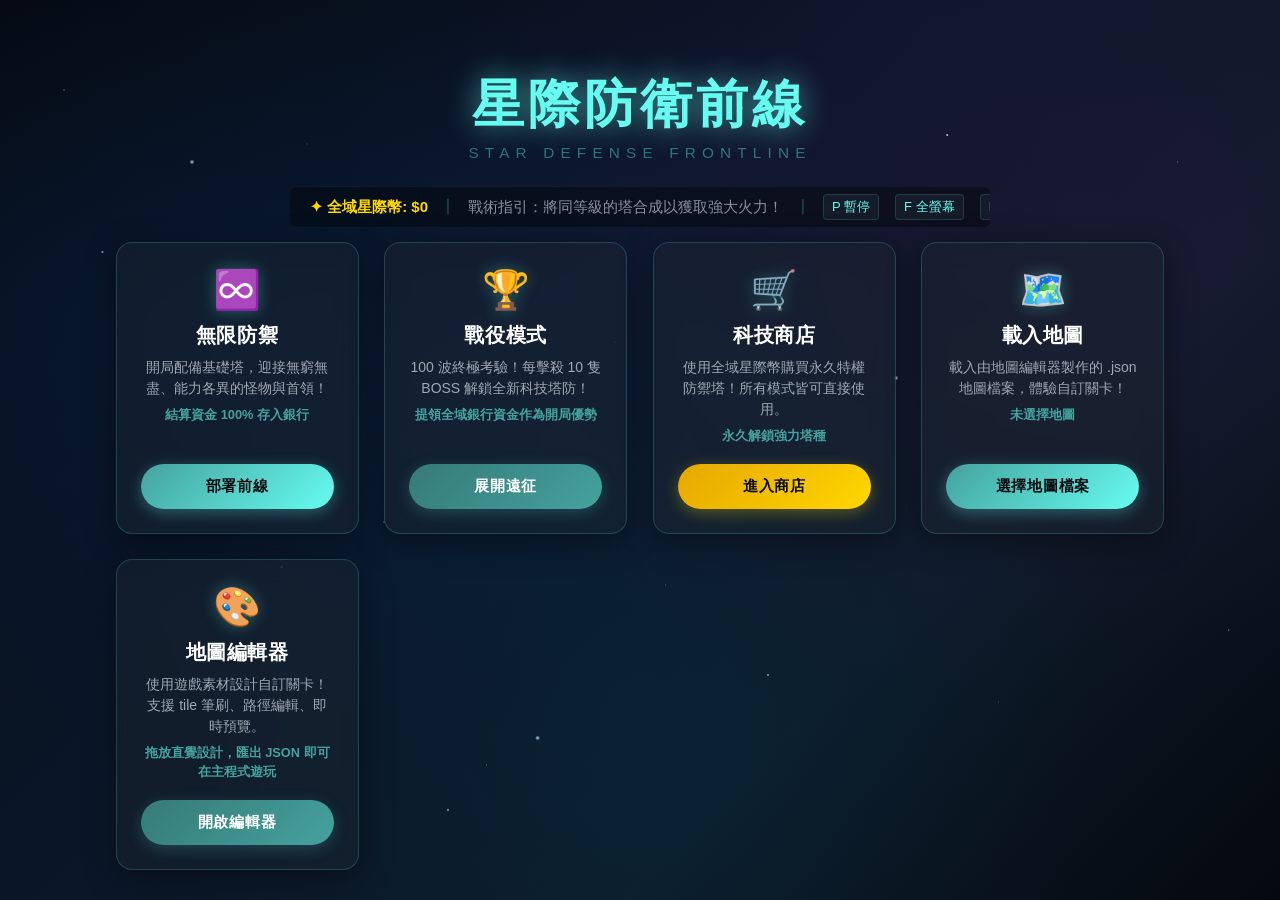
<file: index.html>
<!DOCTYPE html>
<html lang="zh-Hant">
<head>
    <meta charset="UTF-8">
    <meta name="viewport" content="width=device-width, initial-scale=1.0">
    <title>星際合成塔防 EX 終極版</title>
    <link rel="stylesheet" href="css/styles.css">
</head>
<body>

    <div id="app-wrapper">
        <!-- 全螢幕覆蓋層（獨立於 canvas，跟隨視窗縮放） -->
        <div id="home-screen">
            <div class="stars-bg"></div>
            <div class="home-content">
                <h1 class="game-title">星際防衛前線</h1>
                <div class="subtitle">STAR DEFENSE FRONTLINE</div>

                <!-- 跑馬燈訊息欄（全域金幣 + 戰術指引，水平輪播） -->
                <div class="marquee-bar">
                    <div class="marquee-track">
                        <div class="marquee-content">
                            <span class="mrq-bank">✦ 全域星際幣: $<span class="bank-value">0</span></span>
                            <span class="mrq-sep">┃</span>
                            <span>戰術指引：將同等級的塔合成以獲取強大火力！</span>
                            <span class="mrq-sep">┃</span>
                            <span class="mrq-key">P 暫停</span>
                            <span class="mrq-key">F 全螢幕</span>
                            <span class="mrq-key">M 合成</span>
                            <span class="mrq-key">Del 拆除</span>
                            <span class="mrq-sep">┃</span>
                            <span>擊殺 BOSS 可解鎖更高階合成等級</span>
                        </div>
                        <div class="marquee-content">
                            <span class="mrq-bank">✦ 全域星際幣: $<span class="bank-value">0</span></span>
                            <span class="mrq-sep">┃</span>
                            <span>戰術指引：將同等級的塔合成以獲取強大火力！</span>
                            <span class="mrq-sep">┃</span>
                            <span class="mrq-key">P 暫停</span>
                            <span class="mrq-key">F 全螢幕</span>
                            <span class="mrq-key">M 合成</span>
                            <span class="mrq-key">Del 拆除</span>
                            <span class="mrq-sep">┃</span>
                            <span>擊殺 BOSS 可解鎖更高階合成等級</span>
                        </div>
                    </div>
                </div>

                <div class="mode-container">
                    <div class="mode-card" onclick="startGame('infinite')">
                        <div class="card-glow"></div>
                        <div class="card-icon">♾️</div>
                        <h2>無限防禦</h2>
                        <p>開局配備基礎塔，迎接無窮無盡、能力各異的怪物與首領！</p>
                        <p class="card-bonus">結算資金 100% 存入銀行</p>
                        <button class="start-btn cyan">部署前線</button>
                    </div>
                    <div class="mode-card" onclick="startGame('campaign')">
                        <div class="card-glow"></div>
                        <div class="card-icon">🏆</div>
                        <h2>戰役模式</h2>
                        <p>100 波終極考驗！每擊殺 10 隻 BOSS 解鎖全新科技塔防！</p>
                        <p class="card-bonus">提領全域銀行資金作為開局優勢</p>
                        <button class="start-btn teal">展開遠征</button>
                    </div>
                    <div class="mode-card" onclick="openShop()">
                        <div class="card-glow"></div>
                        <div class="card-icon">🛒</div>
                        <h2>科技商店</h2>
                        <p>使用全域星際幣購買永久特權防禦塔！所有模式皆可直接使用。</p>
                        <p class="card-bonus">永久解鎖強力塔種</p>
                        <button class="start-btn gold">進入商店</button>
                    </div>
                    <div class="mode-card" onclick="document.getElementById('map-file-input').click()">
                        <div class="card-glow"></div>
                        <div class="card-icon">🗺️</div>
                        <h2>載入地圖</h2>
                        <p>載入由地圖編輯器製作的 .json 地圖檔案，體驗自訂關卡！</p>
                        <p class="card-bonus" id="loaded-map-name">未選擇地圖</p>
                        <button class="start-btn cyan">選擇地圖檔案</button>
                        <input type="file" id="map-file-input" accept=".json" style="display:none">
                    </div>
                    <div class="mode-card" onclick="window.open('map-editor.html', '_blank')">
                        <div class="card-glow"></div>
                        <div class="card-icon">🎨</div>
                        <h2>地圖編輯器</h2>
                        <p>使用遊戲素材設計自訂關卡！支援 tile 筆刷、路徑編輯、即時預覽。</p>
                        <p class="card-bonus">拖放直覺設計，匯出 JSON 即可在主程式遊玩</p>
                        <button class="start-btn teal">開啟編輯器</button>
                    </div>
                </div>
            </div>
        </div>

        <!-- 商店畫面 -->
        <div id="shop-screen">
            <div class="stars-bg"></div>
            <button class="close-shop-btn" onclick="closeShop()">✕ 返回</button>
            <h1 class="shop-title">星際黑市科技</h1>
            <div class="global-bank">持有星際幣: $<span id="shop-bank-display">0</span></div>
            <div class="shop-grid" id="shop-grid"></div>
            <div id="shop-error"></div>
        </div>

        <!-- 遊戲結束畫面 -->
        <div id="overlay-screen" style="display: none;">
            <div class="stars-bg"></div>
            <h1 id="overlay-title">任務結束</h1>
            <div id="overlay-desc" class="tutorial-text"></div>
            <button class="start-btn cyan" onclick="returnToHome()" style="width: auto; padding: 12px 40px;">返回母艦</button>
        </div>

        <div id="game-container">
            <div id="canvas-area">
                <canvas id="gameCanvas" width="1024" height="576"></canvas>
                <div id="toast" class="toast">訊息</div>

                <div id="ui-layer">
                    <!-- 遊戲內 UI（在 canvas 內的疊層） -->
                    <div id="game-ui" style="display: none;">
                        <button id="next-wave-btn" class="btn-style" onclick="startNextWave()">下一波 (SPACE)</button>
                        <div id="merge-hint">✨ 已選取：點擊另一個同等級塔進行合成 ✨</div>
                        <div id="warp-overlay"></div>
                        <div id="scaling-info">敵軍強度: x1.0 | 等級上限: Lv.5</div>
                    </div>
                </div>
            </div>

            <!-- 快速列 -->
            <div id="quick-bar" style="display: none;">
                <div id="quick-towers"></div>
                <button class="quick-btn speed-btn" id="speed-up-btn" onclick="speedUp()">⏩ x2</button>
                <button class="quick-btn speed-btn active" id="speed-normal-btn" onclick="setSpeedNormal()">1x</button>
                <button class="quick-btn speed-btn" id="speed-pause-btn" onclick="togglePause()">⏸️ 暫停</button>
                <button class="quick-btn" id="quick-automerge" onclick="autoMerge()">🔄 合成</button>
                <button class="quick-btn" id="quick-shop" onclick="toggleShop()">🛒 商店</button>
            </div>
        </div>

        <!-- 右側 UI 面板 -->
        <div id="ui-panel" style="display: none;">
            <div class="panel-info">
                <div class="stat-item">💰 資金: <span id="money-display">0</span></div>
                <div class="stat-item">🏰 基地: <span id="lives-display" style="color:#66fcf1">10000</span> HP</div>
                <div class="stat-item">🌊 波數: <span id="wave-display">0</span> <span id="mode-display-text" style="color:#fff; font-size:0.8em;"></span></div>
                <div class="stat-item">👹 Boss擊殺: <span id="boss-kill-display">0</span></div>
                <div class="stat-item">🏠 塔數: <span id="tower-count-display">0</span>/<span id="tower-max-display">10</span></div>
            </div>

            <div class="panel-controls">
                <button class="panel-btn" id="pause-btn" onclick="togglePause()">⏸️ 暫停</button>
                <button class="panel-btn" id="automerge-btn" onclick="autoMerge()">🔄 一鍵合成</button>
                <button class="panel-btn" id="ingame-shop-btn" onclick="toggleShop()">🛒 商店</button>
                <button class="panel-btn" id="mute-btn" onclick="soundManager.toggleMute()">🔊</button>
                <button class="panel-btn" id="fullscreen-btn" onclick="toggleFullScreen()">⛶ 全螢幕</button>
                <button class="panel-btn" onclick="document.getElementById('ingame-map-input').click()">🗺️ 換地圖</button>
                <input type="file" id="ingame-map-input" accept=".json" style="display:none">
                <button id="sell-btn" class="panel-btn sell-btn" onclick="sellSelectedTower()">🗑️ 販賣 ($0)</button>
            </div>

            <div class="panel-towers">
                <div class="control-bar" id="tower-controls"></div>
            </div>
        </div>
    </div>

    <!-- 模組化腳本載入（順序重要） -->
    <script src="js/constants.js"></script>
    <script src="js/sound.js"></script>
    <script src="js/graphics.js"></script>
    <script src="js/effects.js"></script>
    <script src="js/entities.js"></script>
    <script src="js/ui.js"></script>
    <script src="js/game.js"></script>
    <script src="js/main.js"></script>
</body>
</html>
</file>
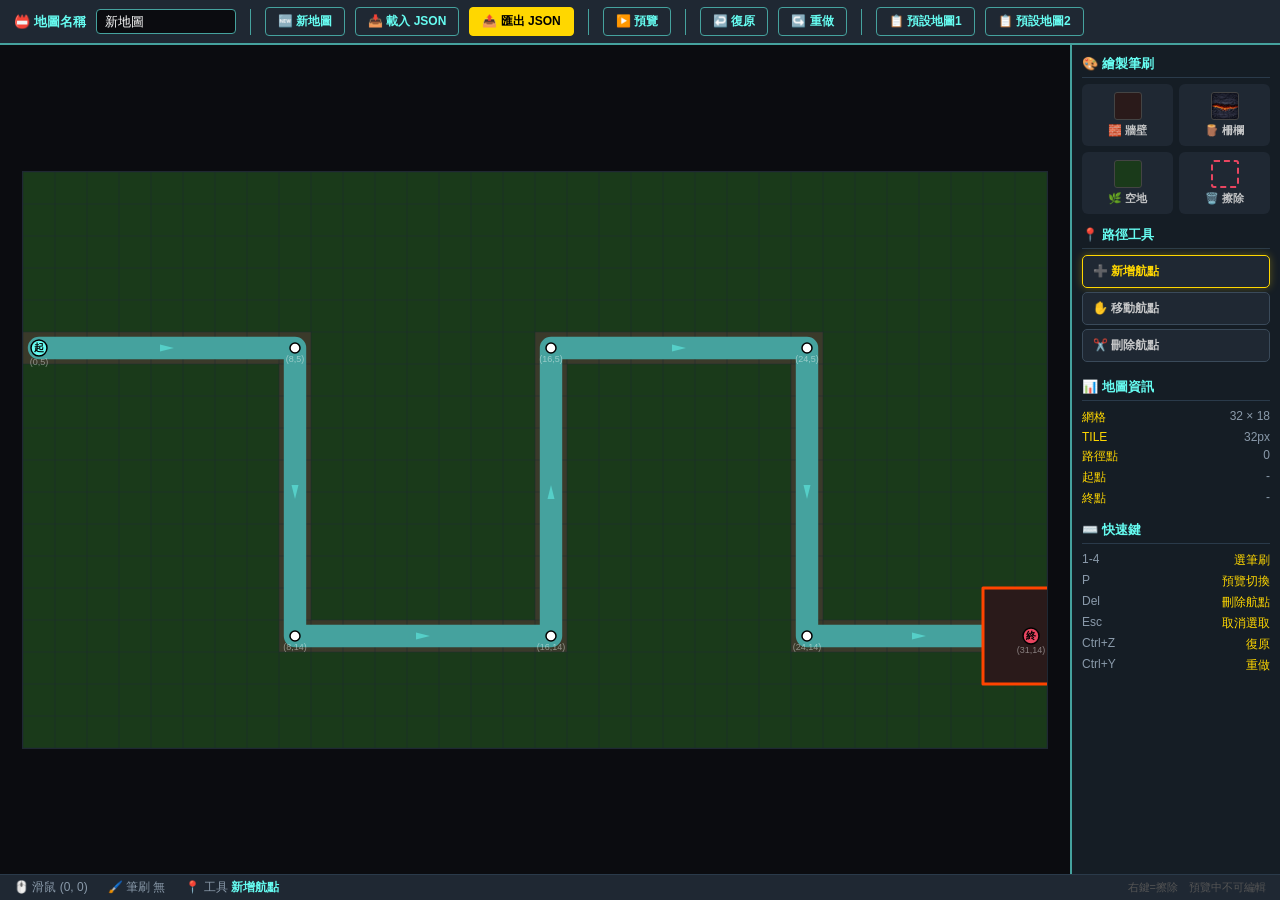
<file: map-editor.html>
<!DOCTYPE html>
<html lang="zh-Hant">
<head>
    <meta charset="UTF-8">
    <meta name="viewport" content="width=device-width, initial-scale=1.0">
    <title>地圖編輯器 - 星際合成塔防</title>
    <style>
        * { margin: 0; padding: 0; box-sizing: border-box; }
        body {
            background: #0b0c10; color: #c5c6c7;
            font-family: 'Segoe UI', Arial, sans-serif;
            display: flex; flex-direction: column; align-items: center;
            height: 100vh; overflow: hidden; user-select: none;
        }
        #toolbar {
            width: 100%; background: #1f2833; border-bottom: 2px solid #45a29e;
            display: flex; align-items: center; gap: 10px; padding: 7px 14px;
            flex-shrink: 0; flex-wrap: wrap; z-index: 10;
        }
        #toolbar label { color: #66fcf1; font-weight: bold; font-size: 13px; white-space: nowrap; }
        #toolbar input[type="text"] {
            background: #0b0c10; border: 1px solid #45a29e; color: #fff;
            padding: 4px 8px; border-radius: 4px; width: 140px; font-size: 13px;
        }
        #toolbar button {
            background: #1f2833; color: #66fcf1; border: 1px solid #45a29e;
            padding: 5px 12px; border-radius: 4px; cursor: pointer;
            font-weight: bold; font-size: 12px; transition: all 0.2s; white-space: nowrap;
        }
        #toolbar button:hover { background: rgba(69,162,158,0.4); }
        #toolbar button.primary { background: #45a29e; color: #fff; border-color: #66fcf1; }
        #toolbar button.primary:hover { background: #66fcf1; color: #0b0c10; }
        #toolbar button.export-btn { background: #ffd700; color: #000; border-color: #ffd700; }
        #toolbar button.export-btn:hover { background: #ffe44d; }
        #toolbar .sep { width: 1px; height: 26px; background: #45a29e; margin: 0 4px; }
        #main-area {
            flex: 1; display: flex; width: 100%; align-items: stretch;
            overflow: hidden; min-height: 0;
        }
        #canvas-wrap {
            flex: 1; display: flex; align-items: center; justify-content: center;
            padding: 8px; min-width: 0;
        }
        canvas {
            border: 1px solid #1f2833; cursor: crosshair;
            background: #111e25; max-width: 100%; max-height: 100%;
        }
        #side-panel {
            width: 210px; background: #151d25; border-left: 2px solid #45a29e;
            display: flex; flex-direction: column; padding: 10px; gap: 12px;
            overflow-y: auto; flex-shrink: 0;
        }
        .panel-section { }
        .panel-section h3 {
            color: #66fcf1; font-size: 13px; margin-bottom: 6px;
            border-bottom: 1px solid #2a3a4a; padding-bottom: 4px;
        }
        .palette-grid {
            display: grid; grid-template-columns: 1fr 1fr; gap: 6px;
        }
        .brush-btn {
            display: flex; flex-direction: column; align-items: center;
            background: #1f2833; border: 2px solid transparent; color: #c5c6c7;
            border-radius: 6px; padding: 6px 4px; cursor: pointer;
            transition: all 0.15s; font-size: 11px; font-weight: bold;
        }
        .brush-btn:hover { background: #2b3a4a; }
        .brush-btn.active { border-color: #66fcf1; box-shadow: 0 0 12px rgba(102,252,241,0.4); }
        .brush-btn .brush-preview {
            width: 28px; height: 28px; border-radius: 3px; margin-bottom: 3px;
            border: 1px solid #444;
        }
        .brush-btn .brush-label { white-space: nowrap; }
        .path-tool-btn {
            display: block; width: 100%; background: #1f2833; border: 1px solid #3a4a5a;
            color: #c5c6c7; padding: 7px 10px; border-radius: 5px; cursor: pointer;
            font-size: 12px; font-weight: bold; text-align: left; transition: all 0.15s;
            margin-bottom: 4px;
        }
        .path-tool-btn:hover { background: #2b3a4a; }
        .path-tool-btn.active { border-color: #ffd700; color: #ffd700; box-shadow: 0 0 8px rgba(255,215,0,0.3); }
        .info-row {
            display: flex; justify-content: space-between; font-size: 12px;
            padding: 2px 0; color: #8a9aaa;
        }
        .info-row span { color: #ffd700; }
        #status-bar {
            width: 100%; background: #1f2833; border-top: 1px solid #2a3a4a;
            display: flex; align-items: center; gap: 20px; padding: 4px 14px;
            font-size: 12px; color: #8a9aaa; flex-shrink: 0;
        }
        #status-bar span.active { color: #66fcf1; font-weight: bold; }
        .key-hint { color: #555; margin-left: 6px; font-size: 11px; }
        #toast {
            position: fixed; top: 60px; left: 50%; transform: translateX(-50%);
            background: rgba(69,162,158,0.95); color: #fff; padding: 10px 24px;
            border-radius: 6px; font-weight: bold; font-size: 14px; z-index: 999;
            pointer-events: none; opacity: 0; transition: opacity 0.3s;
        }
        #toast.show { opacity: 1; }
    </style>
</head>
<body>

<div id="toolbar">
    <label>📛 地圖名稱</label>
    <input type="text" id="mapName" value="新地圖" placeholder="輸入地圖名稱">
    <div class="sep"></div>
    <button onclick="newMap()" title="清空重來">🆕 新地圖</button>
    <button onclick="document.getElementById('importFile').click()">📥 載入 JSON</button>
    <button class="export-btn" onclick="exportMap()">📤 匯出 JSON</button>
    <div class="sep"></div>
    <button id="btn-preview" onclick="togglePreview()">▶️ 預覽</button>
    <div class="sep"></div>
    <button onclick="undo()" title="Ctrl+Z">↩️ 復原</button>
    <button onclick="redo()" title="Ctrl+Y">↪️ 重做</button>
    <div class="sep"></div>
    <button onclick="loadDefaultMap1()">📋 預設地圖1</button>
    <button onclick="loadDefaultMap2()">📋 預設地圖2</button>
    <input type="file" id="importFile" accept=".json" style="display:none" onchange="importMap(event)">
</div>

<div id="main-area">
    <div id="canvas-wrap">
        <canvas id="editorCanvas"></canvas>
    </div>
    <div id="side-panel">
        <div class="panel-section">
            <h3>🎨 繪製筆刷</h3>
            <div class="palette-grid" id="brush-palette">
                <button class="brush-btn" data-brush="wall" onclick="selectBrush('wall')">
                    <div class="brush-preview" style="background:#2a1a1a;"></div>
                    <span class="brush-label">🧱 牆壁</span>
                </button>
                <button class="brush-btn" data-brush="fence" onclick="selectBrush('fence')">
                    <div class="brush-preview" id="prev-fence"></div>
                    <span class="brush-label">🪵 柵欄</span>
                </button>
                <button class="brush-btn" data-brush="plain" onclick="selectBrush('plain')">
                    <div class="brush-preview" style="background:#1a3a1a;"></div>
                    <span class="brush-label">🌿 空地</span>
                </button>
                <button class="brush-btn" data-brush="erase" onclick="selectBrush('erase')">
                    <div class="brush-preview" style="background:transparent; border:2px dashed #e94560;"></div>
                    <span class="brush-label">🗑️ 擦除</span>
                </button>
            </div>
        </div>
        <div class="panel-section">
            <h3>📍 路徑工具</h3>
            <button class="path-tool-btn active" data-path-tool="add" onclick="selectPathTool('add')">➕ 新增航點</button>
            <button class="path-tool-btn" data-path-tool="move" onclick="selectPathTool('move')">✋ 移動航點</button>
            <button class="path-tool-btn" data-path-tool="del" onclick="selectPathTool('del')">✂️ 刪除航點</button>
        </div>
        <div class="panel-section">
            <h3>📊 地圖資訊</h3>
            <div class="info-row"><span>網格</span>32 × 18</div>
            <div class="info-row"><span>TILE</span>32px</div>
            <div class="info-row"><span>路徑點</span id="pointCount">0</div>
            <div class="info-row"><span>起點</span id="startPos">-</div>
            <div class="info-row"><span>終點</span id="endPos">-</div>
        </div>
        <div class="panel-section">
            <h3>⌨️ 快速鍵</h3>
            <div class="info-row">1-4<span>選筆刷</span></div>
            <div class="info-row">P<span>預覽切換</span></div>
            <div class="info-row">Del<span>刪除航點</span></div>
            <div class="info-row">Esc<span>取消選取</span></div>
            <div class="info-row">Ctrl+Z<span>復原</span></div>
            <div class="info-row">Ctrl+Y<span>重做</span></div>
        </div>
    </div>
</div>

<div id="status-bar">
    <span>🖱️ 滑鼠 <span id="mousePos">(0, 0)</span></span>
    <span>🖌️ 筆刷 <span id="brushLabel">無</span></span>
    <span>📍 工具 <span class="active" id="toolLabel">新增航點</span></span>
    <span style="margin-left:auto;" class="key-hint">右鍵=擦除　預覽中不可編輯</span>
</div>

<div id="toast"></div>

<script>
// ============================
// 常數與狀態
// ============================
const COLS = 32, ROWS = 18, TILE = 32;
const CANVAS_W = COLS * TILE, CANVAS_H = ROWS * TILE;

const TILE_TYPES = { PLAIN: 0, ROAD: 1, WALL: 2, BASE_ZONE: 3, FENCE_BUFFER: 4 };
const TILE_COLORS = { 0: '#1a3a1a', 1: '#3a3a2a', 2: '#2a1a1a', 3: '#1a1a2a', 4: '#1a3a1a' };

const canvas = document.getElementById('editorCanvas');
const ctx = canvas.getContext('2d');
canvas.width = CANVAS_W;
canvas.height = CANVAS_H;

let path = [];
let tileData = [];
let selectedBrush = null;
let currentPathTool = 'add';
let isPreviewing = false;
let previewProgress = 0;
let dragIndex = -1;
let selectedIndex = -1;
let isPainting = false;
let animFrame = null;
let undoStack = [];
let redoStack = [];
const MAX_UNDO = 30;

// 圖片快取
const Images = {
    ground: null, road: null, fence: null, base: null
};

(function initImages() {
    const g = new Image();
    g.onerror = () => {};
    g.src = 'PIC/MOONGRN.jpg';
    Images.ground = g;

    const r = new Image();
    r.onerror = () => {};
    r.src = 'PIC/Roads.jpg';
    Images.road = r;

    const f = new Image();
    f.onerror = () => {};
    f.src = 'PIC/GAPs.png';
    f.onload = () => {
        const c = document.getElementById('prev-fence');
        if (c) { c.style.background = 'url(PIC/GAPs.png) center/cover'; }
    };
    Images.fence = f;

    const b = new Image();
    b.onerror = () => {};
    b.src = 'PIC/bases.png';
    Images.base = b;
})();

// ============================
// 格線輔助函數
// ============================
function getGridPos(e) {
    const rect = canvas.getBoundingClientRect();
    const sx = canvas.width / rect.width;
    const sy = canvas.height / rect.height;
    const px = (e.clientX - rect.left) * sx;
    const py = (e.clientY - rect.top) * sy;
    return {
        col: Math.max(0, Math.min(COLS - 1, Math.floor(px / TILE))),
        row: Math.max(0, Math.min(ROWS - 1, Math.floor(py / TILE)))
    };
}

function getPixel(col, row) {
    return { x: col * TILE + TILE / 2, y: row * TILE + TILE / 2 };
}

function isOnPath(col, row) {
    for (let i = 0; i < path.length - 1; i++) {
        const p1 = path[i], p2 = path[i + 1];
        if (p1.x === p2.x && col === p1.x && row >= Math.min(p1.y, p2.y) && row <= Math.max(p1.y, p2.y)) return true;
        if (p1.y === p2.y && row === p1.y && col >= Math.min(p1.x, p2.x) && col <= Math.max(p1.x, p2.x)) return true;
    }
    return false;
}

function findNearestPoint(col, row) {
    const th = TILE;
    for (let i = 0; i < path.length; i++) {
        const dx = Math.abs(path[i].x - col);
        const dy = Math.abs(path[i].y - row);
        if (dx <= 1 && dy <= 1 && (dx + dy) <= 1) return i;
    }
    return -1;
}

function findNearestSegment(col, row) {
    for (let i = 0; i < path.length - 1; i++) {
        const p1 = path[i], p2 = path[i + 1];
        if (p1.x === p2.x && col === p1.x) {
            if (row > Math.min(p1.y, p2.y) && row < Math.max(p1.y, p2.y)) return i;
        }
        if (p1.y === p2.y && row === p1.y) {
            if (col > Math.min(p1.x, p2.x) && col < Math.max(p1.x, p2.x)) return i;
        }
    }
    return -1;
}

// ============================
// Tile 生成
// ============================
function generateTileDataFromPath(p) {
    const grid = [];
    for (let r = 0; r < ROWS; r++) grid.push(new Array(COLS).fill(TILE_TYPES.PLAIN));
    if (!p || p.length < 2) return grid;

    // ROAD
    for (let i = 0; i < p.length - 1; i++) {
        const a = p[i], b = p[i + 1];
        if (a.x === b.x) {
            for (let y = Math.min(a.y, b.y); y <= Math.max(a.y, b.y); y++) grid[y][a.x] = TILE_TYPES.ROAD;
        } else {
            for (let x = Math.min(a.x, b.x); x <= Math.max(a.x, b.x); x++) grid[a.y][x] = TILE_TYPES.ROAD;
        }
    }
    // FENCE_BUFFER
    for (let r = 0; r < ROWS; r++) {
        for (let c = 0; c < COLS; c++) {
            if (grid[r][c] !== TILE_TYPES.ROAD) continue;
            for (let [dr, dc] of [[0,1],[0,-1],[1,0],[-1,0]]) {
                const nr = r + dr, nc = c + dc;
                if (nr >= 0 && nr < ROWS && nc >= 0 && nc < COLS && grid[nr][nc] === TILE_TYPES.PLAIN) {
                    grid[nr][nc] = TILE_TYPES.FENCE_BUFFER;
                }
            }
        }
    }
    // BASE_ZONE
    const end = p[p.length - 1];
    for (let dy = -1; dy <= 1; dy++) {
        for (let dx = -1; dx <= 1; dx++) {
            const nx = end.x + dx, ny = end.y + dy;
            if (nx >= 0 && nx < COLS && ny >= 0 && ny < ROWS) grid[ny][nx] = TILE_TYPES.BASE_ZONE;
        }
    }
    return grid;
}

function regenerateTileData() {
    const auto = generateTileDataFromPath(path);
    // 保留 WALL tile
    for (let r = 0; r < ROWS; r++) {
        for (let c = 0; c < COLS; c++) {
            if (tileData[r] && tileData[r][c] === TILE_TYPES.WALL && auto[r][c] !== TILE_TYPES.ROAD && auto[r][c] !== TILE_TYPES.BASE_ZONE) {
                auto[r][c] = TILE_TYPES.WALL;
            }
        }
    }
    tileData = auto;
}

// ============================
// 復原系統
// ============================
function pushUndo() {
    undoStack.push(JSON.parse(JSON.stringify({ path, tileData })));
    if (undoStack.length > MAX_UNDO) undoStack.shift();
    redoStack = [];
}

// ============================
// Tile 筆刷
// ============================
function selectBrush(brush) {
    selectedBrush = brush;
    document.querySelectorAll('.brush-btn').forEach(b => b.classList.remove('active'));
    const btn = document.querySelector(`[data-brush="${brush}"]`);
    if (btn) btn.classList.add('active');
    const label = document.getElementById('brushLabel');
    label.textContent = {
        wall: '🧱 牆壁', fence: '🪵 柵欄', plain: '🌿 空地', erase: '🗑️ 擦除'
    }[brush] || brush;
    label.classList.add('active');
    if (currentPathTool !== 'brush') selectPathTool('brush');
    if (isPreviewing) togglePreview();
}

function selectPathTool(tool) {
    currentPathTool = tool;
    document.querySelectorAll('.path-tool-btn').forEach(b => b.classList.remove('active'));
    if (tool !== 'brush') {
        document.querySelectorAll('.brush-btn').forEach(b => b.classList.remove('active'));
        selectedBrush = null;
        document.getElementById('brushLabel').textContent = '無';
        document.getElementById('brushLabel').classList.remove('active');
        const toolBtn = document.querySelector(`[data-path-tool="${tool}"]`);
        if (toolBtn) toolBtn.classList.add('active');
    }
    document.getElementById('toolLabel').textContent = {
        add: '新增航點', move: '移動航點', del: '刪除航點', brush: '繪製筆刷'
    }[tool] || tool;
    selectedIndex = -1;
    dragIndex = -1;
    render();
}

function canPlaceTile(col, row, type) {
    if (type === TILE_TYPES.ROAD) {
        // 繪製道路等於改變路徑，應由路徑工具控制，筆刷不支援
        return false;
    }
    if (tileData[row][col] === TILE_TYPES.BASE_ZONE) return false;
    if (tileData[row][col] === TILE_TYPES.ROAD && type !== TILE_TYPES.PLAIN) return false;
    return true;
}

function paintTile(col, row, brush) {
    let targetType;
    switch (brush) {
        case 'wall': targetType = TILE_TYPES.WALL; break;
        case 'fence': targetType = TILE_TYPES.FENCE_BUFFER; break;
        case 'plain': case 'erase': targetType = TILE_TYPES.PLAIN; break;
        default: return;
    }
    if (tileData[row][col] === TILE_TYPES.BASE_ZONE) return;
    if (tileData[row][col] === TILE_TYPES.ROAD && targetType !== TILE_TYPES.PLAIN) return;
    if (tileData[row][col] === targetType) return;
    pushUndo();
    tileData[row][col] = targetType;
}

// ============================
// 路徑編輯
// ============================
function isValidPathSegment(x1, y1, x2, y2) {
    if (x1 < 0 || x1 >= COLS || y1 < 0 || y1 >= ROWS || x2 < 0 || x2 >= COLS || y2 < 0 || y2 >= ROWS) return false;
    return x1 === x2 || y1 === y2;
}

function addPoint(col, row) {
    if (col < 0 || col >= COLS || row < 0 || row >= ROWS) return;
    if (findNearestPoint(col, row) !== -1) return;
    if (path.length > 0) {
        if (!isValidPathSegment(path[path.length - 1].x, path[path.length - 1].y, col, row)) return;
    }
    pushUndo();
    path.push({ x: col, y: row });
    regenerateTileData();
    selectedIndex = path.length - 1;
    updateStatus();
}

function insertPointAfter(segIndex, col, row) {
    if (segIndex < 0 || segIndex >= path.length - 1) return;
    pushUndo();
    path.splice(segIndex + 1, 0, { x: col, y: row });
    regenerateTileData();
    selectedIndex = segIndex + 1;
    updateStatus();
}

function removePoint(index) {
    if (index < 0 || index >= path.length) return;
    if (path.length <= 2) return;
    pushUndo();
    path.splice(index, 1);
    if (selectedIndex === index) selectedIndex = -1;
    else if (selectedIndex > index) selectedIndex--;
    regenerateTileData();
    updateStatus();
}

function movePoint(index, col, row) {
    if (index < 0 || index >= path.length) return;
    if (col < 0 || col >= COLS || row < 0 || row >= ROWS) return;
    if (index > 0 && !isValidPathSegment(path[index - 1].x, path[index - 1].y, col, row)) return;
    if (index < path.length - 1 && !isValidPathSegment(col, row, path[index + 1].x, path[index + 1].y)) return;
    if (path[index].x === col && path[index].y === row) return;
    pushUndo();
    path[index] = { x: col, y: row };
    regenerateTileData();
    updateStatus();
}

function clearPath() {
    if (path.length === 0 && tileData.every(r => r.every(c => c === 0))) return;
    pushUndo();
    path = [];
    tileData = generateTileDataFromPath(path);
    selectedIndex = -1;
    if (isPreviewing) togglePreview();
    updateStatus();
}

// ============================
// 匯出 / 匯入
// ============================
function exportMap() {
    if (path.length < 2) { showToast('❌ 路徑至少需要 2 個點'); return; }
    const data = {
        name: document.getElementById('mapName').value || '未命名地圖',
        tileWidth: COLS, tileHeight: ROWS, tileSize: TILE, tileSet: 'custom',
        tileData: tileData,
        path: path.map(p => ({ x: p.x, y: p.y }))
    };
    const json = JSON.stringify(data, null, 2);
    const blob = new Blob([json], { type: 'application/json' });
    const url = URL.createObjectURL(blob);
    const a = document.createElement('a');
    a.href = url;
    a.download = (document.getElementById('mapName').value || '新地圖').replace(/[/\\?%*:|"<>]/g, '_') + '.json';
    document.body.appendChild(a);
    a.click();
    document.body.removeChild(a);
    URL.revokeObjectURL(url);
    showToast('✅ 地圖已匯出');
}

function importMap(event) {
    const file = event.target.files[0];
    if (!file) return;
    const reader = new FileReader();
    reader.onload = (e) => {
        try {
            const data = JSON.parse(e.target.result);
            if (!data.path || !Array.isArray(data.path) || data.path.length < 2) {
                showToast('❌ 地圖格式錯誤：path 至少需要 2 個點');
                return;
            }
            for (let p of data.path) {
                if (typeof p.x !== 'number' || typeof p.y !== 'number' || p.x < 0 || p.x >= COLS || p.y < 0 || p.y >= ROWS) {
                    showToast('❌ 路徑點超出範圍');
                    return;
                }
            }
            for (let i = 0; i < data.path.length - 1; i++) {
                if (data.path[i].x !== data.path[i + 1].x && data.path[i].y !== data.path[i + 1].y) {
                    showToast('❌ 路徑必須是水平或垂直線段');
                    return;
                }
            }
            pushUndo();
            path = data.path.map(p => ({ x: p.x, y: p.y }));
            tileData = (data.tileData && data.tileData.length === ROWS) ? data.tileData : generateTileDataFromPath(path);
            if (data.name) document.getElementById('mapName').value = data.name;
            selectedIndex = -1;
            if (isPreviewing) togglePreview();
            undoStack = []; redoStack = [];
            updateStatus();
            showToast(`✅ 已載入地圖: ${data.name || '未命名'}`);
        } catch (err) {
            showToast('❌ JSON 解析失敗：' + err.message);
        }
    };
    reader.readAsText(file);
    event.target.value = '';
}

function newMap() {
    if (path.length > 0) pushUndo();
    path = [];
    tileData = generateTileDataFromPath(path);
    selectedIndex = -1;
    undoStack = []; redoStack = [];
    document.getElementById('mapName').value = '新地圖';
    if (isPreviewing) togglePreview();
    updateStatus();
}

function loadDefaultMap1() {
    const data = { path: [
        { x: 0, y: 3 }, { x: 10, y: 3 }, { x: 10, y: 14 }, { x: 22, y: 14 }, { x: 22, y: 3 }, { x: 30, y: 3 }
    ]};
    pushUndo();
    path = data.path;
    tileData = generateTileDataFromPath(path);
    document.getElementById('mapName').value = '第一星區';
    selectedIndex = -1;
    if (isPreviewing) togglePreview();
    updateStatus();
    showToast('✅ 已載入預設地圖1');
}

function loadDefaultMap2() {
    const data = { path: [
        { x: 31, y: 14 }, { x: 10, y: 14 }, { x: 10, y: 4 }, { x: 24, y: 4 },
        { x: 24, y: 14 }, { x: 16, y: 14 }, { x: 16, y: 9 }, { x: 5, y: 9 }
    ]};
    pushUndo();
    path = data.path;
    tileData = generateTileDataFromPath(path);
    document.getElementById('mapName').value = '第二星區';
    selectedIndex = -1;
    if (isPreviewing) togglePreview();
    updateStatus();
    showToast('✅ 已載入預設地圖2');
}

// ============================
// 復原 / 重做
// ============================
function undo() {
    if (undoStack.length === 0) return;
    redoStack.push(JSON.parse(JSON.stringify({ path, tileData })));
    const s = undoStack.pop();
    path = s.path;
    tileData = s.tileData;
    selectedIndex = -1;
    updateStatus();
}

function redo() {
    if (redoStack.length === 0) return;
    undoStack.push(JSON.parse(JSON.stringify({ path, tileData })));
    const s = redoStack.pop();
    path = s.path;
    tileData = s.tileData;
    selectedIndex = -1;
    updateStatus();
}

// ============================
// Toast
// ============================
function showToast(msg) {
    const el = document.getElementById('toast');
    el.textContent = msg;
    el.classList.add('show');
    clearTimeout(el._timer);
    el._timer = setTimeout(() => el.classList.remove('show'), 2000);
}

// ============================
// 預覽
// ============================
function togglePreview() {
    if (path.length < 2) {
        isPreviewing = false;
        document.getElementById('btn-preview').textContent = '▶️ 預覽';
        render();
        return;
    }
    isPreviewing = !isPreviewing;
    document.getElementById('btn-preview').textContent = isPreviewing ? '⏹️ 停止' : '▶️ 預覽';
    if (isPreviewing) {
        previewProgress = 0;
        runPreview();
    } else {
        if (animFrame) cancelAnimationFrame(animFrame);
        render();
    }
}

function runPreview() {
    if (!isPreviewing) return;
    renderPreview(previewProgress);
    previewProgress += 2;
    const segs = path.length - 1;
    const totalDist = segs * TILE;
    if (previewProgress > totalDist) previewProgress = 0;
    animFrame = requestAnimationFrame(runPreview);
}

function getPreviewPos(progress) {
    if (path.length < 2) return null;
    let remaining = progress;
    for (let i = 0; i < path.length - 1; i++) {
        const dx = (path[i + 1].x - path[i].x) * TILE;
        const dy = (path[i + 1].y - path[i].y) * TILE;
        const segLen = Math.abs(dx) + Math.abs(dy);
        if (remaining <= segLen) {
            const t = segLen > 0 ? remaining / segLen : 0;
            return { x: path[i].x * TILE + TILE / 2 + dx * t, y: path[i].y * TILE + TILE / 2 + dy * t };
        }
        remaining -= segLen;
    }
    const last = path[path.length - 1];
    return { x: last.x * TILE + TILE / 2, y: last.y * TILE + TILE / 2 };
}

// ============================
// 渲染
// ============================
function drawGround() {
    const img = Images.ground;
    if (img && img.complete && img.naturalWidth > 0) {
        ctx.drawImage(img, 0, 0, CANVAS_W, CANVAS_H);
    } else {
        ctx.fillStyle = '#1a3a1a';
        ctx.fillRect(0, 0, CANVAS_W, CANVAS_H);
    }
}

function drawTiles() {
    const roadImg = Images.road, fenceImg = Images.fence;
    const showRoad = roadImg && roadImg.complete && roadImg.naturalWidth > 0;
    const showFence = fenceImg && fenceImg.complete && fenceImg.naturalWidth > 0;
    for (let r = 0; r < ROWS; r++) {
        for (let c = 0; c < COLS; c++) {
            const type = tileData[r] ? tileData[r][c] : 0;
            if (type === TILE_TYPES.PLAIN || type === TILE_TYPES.BASE_ZONE) continue;
            const x = c * TILE, y = r * TILE;
            if (type === TILE_TYPES.ROAD && showRoad) {
                ctx.drawImage(roadImg, x, y, TILE, TILE);
            } else if (type === TILE_TYPES.FENCE_BUFFER && showFence) {
                ctx.drawImage(fenceImg, x, y, TILE, TILE);
            } else {
                ctx.fillStyle = TILE_COLORS[type] || TILE_COLORS[0];
                ctx.fillRect(x, y, TILE, TILE);
            }
        }
    }
}

function drawGrid() {
    ctx.strokeStyle = 'rgba(31, 40, 51, 0.5)';
    ctx.lineWidth = 1;
    for (let c = 0; c <= COLS; c++) {
        ctx.beginPath();
        ctx.moveTo(c * TILE, 0);
        ctx.lineTo(c * TILE, CANVAS_H);
        ctx.stroke();
    }
    for (let r = 0; r <= ROWS; r++) {
        ctx.beginPath();
        ctx.moveTo(0, r * TILE);
        ctx.lineTo(CANVAS_W, r * TILE);
        ctx.stroke();
    }
}

function drawPathLines() {
    if (path.length < 2) return;
    ctx.strokeStyle = '#45a29e';
    ctx.lineWidth = TILE * 0.7;
    ctx.lineCap = 'round';
    ctx.lineJoin = 'round';
    ctx.beginPath();
    path.forEach((p, i) => {
        const px = p.x * TILE + TILE / 2;
        const py = p.y * TILE + TILE / 2;
        if (i === 0) ctx.moveTo(px, py);
        else ctx.lineTo(px, py);
    });
    ctx.stroke();
    // 方向箭頭
    ctx.fillStyle = 'rgba(102, 252, 241, 0.5)';
    for (let i = 0; i < path.length - 1; i++) {
        const mid = { x: (path[i].x + path[i + 1].x) / 2, y: (path[i].y + path[i + 1].y) / 2 };
        const dx = path[i + 1].x - path[i].x, dy = path[i + 1].y - path[i].y;
        const len = Math.sqrt(dx * dx + dy * dy);
        if (len === 0) continue;
        const ux = dx / len, uy = dy / len;
        const mx = mid.x * TILE + TILE / 2, my = mid.y * TILE + TILE / 2;
        const as = 7;
        ctx.beginPath();
        ctx.moveTo(mx + ux * as, my + uy * as);
        ctx.lineTo(mx - ux * as + uy * as * 0.5, my - uy * as - ux * as * 0.5);
        ctx.lineTo(mx - ux * as - uy * as * 0.5, my - uy * as + ux * as * 0.5);
        ctx.fill();
    }
}

function drawPoints() {
    path.forEach((p, i) => {
        const px = p.x * TILE + TILE / 2;
        const py = p.y * TILE + TILE / 2;
        const isStart = i === 0, isEnd = i === path.length - 1;
        let color, radius, label;
        if (isStart) { color = '#66fcf1'; radius = 8; label = '起'; }
        else if (isEnd) { color = '#e94560'; radius = 8; label = '終'; }
        else { color = selectedIndex === i ? '#ffd700' : '#fff'; radius = 5; }
        ctx.beginPath();
        ctx.arc(px, py, radius, 0, Math.PI * 2);
        ctx.fillStyle = color;
        ctx.fill();
        ctx.strokeStyle = '#000';
        ctx.lineWidth = 1.5;
        ctx.stroke();
        if (isStart || isEnd) {
            ctx.fillStyle = '#000';
            ctx.font = 'bold 10px Arial';
            ctx.textAlign = 'center';
            ctx.textBaseline = 'middle';
            ctx.fillText(label, px, py);
        }
        ctx.fillStyle = 'rgba(255,255,255,0.45)';
        ctx.font = '9px Arial';
        ctx.textAlign = 'center';
        ctx.textBaseline = 'top';
        ctx.fillText(`(${p.x},${p.y})`, px, py + radius + 2);
    });
}

function drawBase() {
    if (path.length < 2) return;
    const end = path[path.length - 1];
    const bx = end.x * TILE + TILE / 2;
    const by = end.y * TILE + TILE / 2;
    const bs = 96;
    const img = Images.base;
    if (img && img.complete && img.naturalWidth > 0) {
        ctx.drawImage(img, bx - bs / 2, by - bs / 2, bs, bs);
    } else {
        ctx.fillStyle = '#2a1a1a';
        ctx.fillRect(bx - bs / 2, by - bs / 2, bs, bs);
        ctx.strokeStyle = '#ff4400';
        ctx.lineWidth = 3;
        ctx.strokeRect(bx - bs / 2, by - bs / 2, bs, bs);
    }
}

function drawHoverPreview(col, row) {
    if (isPreviewing) return;
    if (col < 0 || col >= COLS || row < 0 || row >= ROWS) return;
    if (currentPathTool === 'add') {
        if (findNearestPoint(col, row) !== -1) return;
        if (path.length > 0 && !isValidPathSegment(path[path.length - 1].x, path[path.length - 1].y, col, row)) return;
        ctx.fillStyle = 'rgba(102,252,241,0.3)';
        ctx.fillRect(col * TILE, row * TILE, TILE, TILE);
    } else if (currentPathTool === 'brush' && selectedBrush) {
        if (tileData[row][col] === TILE_TYPES.BASE_ZONE) return;
        if (tileData[row][col] === TILE_TYPES.ROAD && selectedBrush !== 'plain' && selectedBrush !== 'erase') return;
        ctx.fillStyle = 'rgba(102,252,241,0.25)';
        ctx.strokeStyle = 'rgba(102,252,241,0.6)';
        ctx.lineWidth = 1.5;
        ctx.strokeRect(col * TILE + 1, row * TILE + 1, TILE - 2, TILE - 2);
        ctx.fillRect(col * TILE + 1, row * TILE + 1, TILE - 2, TILE - 2);
    }
}

function render() {
    if (isPreviewing) return;
    ctx.clearRect(0, 0, CANVAS_W, CANVAS_H);
    drawGround();
    drawTiles();
    drawGrid();
    drawPathLines();
    drawBase();
    drawPoints();
}

function renderPreview(progress) {
    ctx.clearRect(0, 0, CANVAS_W, CANVAS_H);
    drawGround();
    drawTiles();
    drawGrid();
    drawPathLines();
    drawBase();
    drawPoints();
    const pos = getPreviewPos(progress);
    if (pos) {
        ctx.beginPath();
        ctx.arc(pos.x, pos.y, 8, 0, Math.PI * 2);
        ctx.fillStyle = '#66fcf1';
        ctx.fill();
        ctx.shadowBlur = 15;
        ctx.shadowColor = '#66fcf1';
        ctx.fill();
        ctx.shadowBlur = 0;
    }
}

function updateStatus() {
    document.getElementById('pointCount').textContent = path.length;
    document.getElementById('startPos').textContent = path.length > 0 ? `(${path[0].x}, ${path[0].y})` : '-';
    document.getElementById('endPos').textContent = path.length > 1 ? `(${path[path.length - 1].x}, ${path[path.length - 1].y})` : '-';
    render();
}

// ============================
// 事件處理
// ============================
canvas.addEventListener('mousedown', (e) => {
    if (isPreviewing) return;
    if (e.button === 2) return;
    const g = getGridPos(e);

    if (currentPathTool === 'brush' && selectedBrush) {
        isPainting = true;
        paintTile(g.col, g.row, selectedBrush);
        render();
    } else if (currentPathTool === 'add') {
        const idx = findNearestPoint(g.col, g.row);
        const segIdx = findNearestSegment(g.col, g.row);
        if (idx !== -1) {
            if (path.length > 2) { selectedIndex = idx; render(); }
        } else if (segIdx !== -1) {
            insertPointAfter(segIdx, g.col, g.row);
        } else {
            addPoint(g.col, g.row);
        }
    } else if (currentPathTool === 'move') {
        const idx = findNearestPoint(g.col, g.row);
        if (idx !== -1) {
            dragIndex = idx;
            selectedIndex = idx;
            render();
        }
    } else if (currentPathTool === 'del') {
        const idx = findNearestPoint(g.col, g.row);
        if (idx !== -1) removePoint(idx);
    }
});

canvas.addEventListener('mousemove', (e) => {
    const g = getGridPos(e);
    document.getElementById('mousePos').textContent = `(${g.col}, ${g.row})`;

    if (dragIndex !== -1 && currentPathTool === 'move') {
        movePoint(dragIndex, g.col, g.row);
    }
    if (isPainting && currentPathTool === 'brush' && selectedBrush) {
        paintTile(g.col, g.row, selectedBrush);
        render();
    }
    if (!isPainting && dragIndex === -1 && !isPreviewing) {
        render();
        drawHoverPreview(g.col, g.row);
    }
});

canvas.addEventListener('mouseup', () => {
    dragIndex = -1;
    isPainting = false;
});

canvas.addEventListener('mouseleave', () => {
    dragIndex = -1;
    isPainting = false;
    if (!isPreviewing) render();
});

canvas.addEventListener('contextmenu', (e) => {
    e.preventDefault();
    if (isPreviewing) return;
    const g = getGridPos(e);
    if (selectedBrush) {
        paintTile(g.col, g.row, 'erase');
        render();
    }
});

document.addEventListener('keydown', (e) => {
    if (e.ctrlKey && e.key === 'z') { e.preventDefault(); undo(); return; }
    if (e.ctrlKey && e.key === 'y') { e.preventDefault(); redo(); return; }
    if (e.key === 'Delete' || e.key === 'Backspace') {
        if (selectedIndex !== -1 && currentPathTool !== 'brush') {
            removePoint(selectedIndex);
        }
    }
    if (e.key === 'Escape') {
        selectedIndex = -1;
        render();
    }
    if (e.key === 'p' || e.key === 'P') { togglePreview(); return; }
    if (e.key === '1') { selectBrush('wall'); return; }
    if (e.key === '2') { selectBrush('fence'); return; }
    if (e.key === '3') { selectBrush('plain'); return; }
    if (e.key === '4') { selectBrush('erase'); return; }
});

// ============================
// 初始化
// ============================
path = [
    { x: 0, y: 5 }, { x: 8, y: 5 }, { x: 8, y: 14 }, { x: 16, y: 14 },
    { x: 16, y: 5 }, { x: 24, y: 5 }, { x: 24, y: 14 }, { x: 31, y: 14 }
];
tileData = generateTileDataFromPath(path);
selectPathTool('add');
updateStatus();
</script>
</body>
</html>
</file>
<file: css/styles.css>
/* ============================================================
   styles.css — 星際合成塔防 EX 全域樣式
   ============================================================ */

@keyframes twinkle { 0%, 100% { opacity: 0.3; } 50% { opacity: 1; } }
@keyframes float { 0%, 100% { transform: translateY(0); } 50% { transform: translateY(-6px); } }
@keyframes glow-pulse { 0%, 100% { text-shadow: 0 0 20px rgba(102,252,241,0.5); } 50% { text-shadow: 0 0 40px rgba(102,252,241,0.9), 0 0 80px rgba(69,162,158,0.4); } }
@keyframes card-float { 0%, 100% { transform: translateY(0); box-shadow: 0 8px 32px rgba(0,0,0,0.3); } 50% { transform: translateY(-4px); box-shadow: 0 12px 40px rgba(102,252,241,0.15); } }
@keyframes rotate-glow { 0% { transform: rotate(0deg); } 100% { transform: rotate(360deg); } }
@keyframes pulse { 0% { transform: scale(1); } 50% { transform: scale(1.05); } 100% { transform: scale(1); } }
@keyframes shimmer { 0% { background-position: -200% center; } 100% { background-position: 200% center; } }

body {
    margin: 0; padding: 0;
    background-color: #05080f; color: #e0e0e0;
    font-family: 'Segoe UI', Tahoma, Geneva, Verdana, sans-serif;
    display: flex; flex-direction: column; align-items: center; justify-content: center;
    height: 100vh; width: 100vw; overflow: hidden; user-select: none;
}
body.map-2 { background-color: #2e0f1a; }

#app-wrapper {
    display: flex;
    justify-content: center;
    align-items: center;
    width: 100vw;
    height: 100vh;
    background: #05080f;
    position: relative;
}
body.map-2 #game-container { background-color: #2a1118; border-color: #4a1525; }

#canvas-area {
    position: relative;
    width: 1024px;
    height: 576px;
    flex-shrink: 0;
}

canvas { display: block; cursor: crosshair; width: 100%; height: 100%; flex-shrink: 0; }
#ui-layer { position: absolute; top: 0; left: 0; width: 100%; height: 100%; pointer-events: none; }

/* ============================================================
   全螢幕覆蓋層（首頁 / 商店 / 遊戲結束）
   ============================================================ */
#home-screen,
#shop-screen,
#overlay-screen {
    position: fixed;
    top: 0; left: 0;
    width: 100vw;
    height: 100vh;
    display: flex;
    flex-direction: column;
    align-items: center;
    pointer-events: auto;
    overflow-y: auto;
    z-index: 150;
    background:
        radial-gradient(ellipse at 15% 35%, rgba(10, 50, 100, 0.25) 0%, transparent 50%),
        radial-gradient(ellipse at 85% 25%, rgba(80, 20, 80, 0.18) 0%, transparent 50%),
        radial-gradient(ellipse at 50% 80%, rgba(0, 60, 80, 0.2) 0%, transparent 50%),
        linear-gradient(135deg, #05080f 0%, #0a1628 40%, #0d1b2a 70%, #05080f 100%);
}

/* 首頁：內容用 auto margin 垂直置中，溢位時可捲動 */
#home-screen { justify-content: flex-start; }
#home-screen .home-content {
    margin-top: auto;
    margin-bottom: auto;
    position: relative;
    z-index: 1;
    display: flex;
    flex-direction: column;
    align-items: center;
    width: 100%;
    padding: 60px 20px 20px;
    box-sizing: border-box;
}

/* 星塵背景（三層大小不一、速度不同的星星） */
.stars-bg {
    position: fixed;
    top: 0; left: 0;
    width: 100%;
    height: 100%;
    pointer-events: none;
    z-index: 0;
}
#home-screen .stars-bg,
#shop-screen .stars-bg,
#overlay-screen .stars-bg {
    background-image:
        /* 小星星（大量） */
        radial-gradient(1px 1px at 5% 10%, rgba(255,255,255,0.6), transparent),
        radial-gradient(1px 1px at 10% 45%, rgba(255,255,255,0.4), transparent),
        radial-gradient(1px 1px at 18% 72%, rgba(255,255,255,0.5), transparent),
        radial-gradient(1px 1px at 24% 16%, rgba(255,255,255,0.3), transparent),
        radial-gradient(1px 1px at 30% 58%, rgba(255,255,255,0.7), transparent),
        radial-gradient(1px 1px at 38% 85%, rgba(255,255,255,0.4), transparent),
        radial-gradient(1px 1px at 45% 22%, rgba(255,255,255,0.6), transparent),
        radial-gradient(1px 1px at 52% 65%, rgba(255,255,255,0.3), transparent),
        radial-gradient(1px 1px at 58% 12%, rgba(255,255,255,0.5), transparent),
        radial-gradient(1px 1px at 65% 48%, rgba(255,255,255,0.4), transparent),
        radial-gradient(1px 1px at 72% 30%, rgba(255,255,255,0.6), transparent),
        radial-gradient(1px 1px at 78% 78%, rgba(255,255,255,0.3), transparent),
        radial-gradient(1px 1px at 85% 55%, rgba(255,255,255,0.5), transparent),
        radial-gradient(1px 1px at 92% 18%, rgba(255,255,255,0.4), transparent),
        radial-gradient(1px 1px at 96% 70%, rgba(255,255,255,0.6), transparent),
        /* 中星星 */
        radial-gradient(1.5px 1.5px at 8% 28%, #aaccff, transparent),
        radial-gradient(1.5px 1.5px at 22% 63%, #ffffff, transparent),
        radial-gradient(1.5px 1.5px at 35% 90%, #aaddff, transparent),
        radial-gradient(1.5px 1.5px at 48% 38%, #ffffff, transparent),
        radial-gradient(1.5px 1.5px at 60% 75%, #ffccaa, transparent),
        radial-gradient(1.5px 1.5px at 74% 15%, #ffffff, transparent),
        radial-gradient(1.5px 1.5px at 88% 50%, #aaccff, transparent),
        /* 大星星（微帶色） */
        radial-gradient(2.5px 2.5px at 15% 18%, #aaccff, transparent),
        radial-gradient(2.5px 2.5px at 70% 42%, #ffddaa, transparent),
        radial-gradient(2.5px 2.5px at 42% 82%, #aaddff, transparent);
    animation: twinkle 4s ease-in-out infinite;
}

#home-screen .stars-bg { z-index: 0; }

#shop-screen { display: none; z-index: 160; }
#shop-screen > *:not(.stars-bg) { position: relative; z-index: 1; }
#overlay-screen { display: none; z-index: 170; }
#overlay-screen > *:not(.stars-bg) { position: relative; z-index: 1; }

/* ============================================================
   首頁標題
   ============================================================ */
.game-title {
    font-size: clamp(28px, 4.5vw, 52px);
    color: #66fcf1;
    margin: 0;
    text-shadow: 0 0 30px rgba(102,252,241,0.6);
    letter-spacing: 0.08em;
    animation: glow-pulse 3s ease-in-out infinite;
    text-align: center;
}
.subtitle {
    font-size: clamp(11px, 1.2vw, 16px);
    color: rgba(102,252,241,0.4);
    letter-spacing: 0.4em;
    margin-bottom: 16px;
    text-transform: uppercase;
}
.game-title + .subtitle { margin-top: 4px; }

.global-bank {
    background: rgba(255, 215, 0, 0.08);
    border: 1px solid rgba(255, 215, 0, 0.3);
    color: #ffd700;
    padding: clamp(8px, 1vw, 14px) clamp(16px, 2vw, 30px);
    border-radius: 50px;
    font-size: clamp(14px, 1.5vw, 20px);
    font-weight: bold;
    margin-bottom: clamp(12px, 2vh, 24px);
    box-shadow: 0 0 20px rgba(255, 215, 0, 0.15);
    backdrop-filter: blur(4px);
    display: inline-flex;
    align-items: center;
    gap: 8px;
}
.bank-icon { font-size: 0.8em; opacity: 0.6; }

/* ============================================================
   模式選擇卡片
   ============================================================ */
.mode-container {
    display: grid;
    grid-template-columns: repeat(auto-fit, minmax(240px, 1fr));
    gap: clamp(16px, 2vw, 28px);
    max-width: 1100px;
    width: 100%;
    padding: 0 clamp(12px, 2vw, 32px);
    box-sizing: border-box;
}
.mode-card {
    background: rgba(31, 40, 51, 0.4);
    backdrop-filter: blur(12px);
    -webkit-backdrop-filter: blur(12px);
    border: 1px solid rgba(69, 162, 158, 0.3);
    border-radius: 16px;
    padding: clamp(16px, 2vw, 24px);
    text-align: center;
    cursor: pointer;
    position: relative;
    overflow: hidden;
    transition: transform 0.35s cubic-bezier(0.25, 0.46, 0.45, 0.94), box-shadow 0.35s ease, border-color 0.35s ease;
    display: flex;
    flex-direction: column;
    align-items: center;
    box-shadow: 0 8px 32px rgba(0,0,0,0.4);
    animation: card-float 5s ease-in-out infinite;
}
.mode-card:nth-child(2) { animation-delay: -1.25s; }
.mode-card:nth-child(3) { animation-delay: -2.5s; }
.mode-card:nth-child(4) { animation-delay: -3.75s; }
.mode-card:nth-child(5) { animation-delay: -5s; }

.mode-card:hover {
    transform: translateY(-10px) scale(1.02);
    border-color: rgba(102,252,241,0.6);
    box-shadow: 0 16px 48px rgba(102,252,241,0.2);
    animation: none;
}

/* 卡片邊緣發光條 */
.card-glow {
    position: absolute;
    top: -50%;
    left: -50%;
    width: 200%;
    height: 200%;
    background: conic-gradient(from 0deg, transparent, rgba(102,252,241,0.06), transparent 30%, transparent 60%, rgba(102,252,241,0.06), transparent 90%);
    animation: rotate-glow 8s linear infinite;
    pointer-events: none;
    opacity: 0;
    transition: opacity 0.5s ease;
}
.mode-card:hover .card-glow { opacity: 1; }

.card-icon {
    font-size: clamp(28px, 3vw, 40px);
    margin-bottom: 8px;
    filter: drop-shadow(0 0 8px rgba(102,252,241,0.3));
}
.mode-card h2 {
    color: #ffffff;
    font-size: clamp(16px, 1.6vw, 22px);
    margin: 0 0 8px;
    letter-spacing: 0.03em;
}
.mode-card p {
    color: #a0a8b4;
    font-size: clamp(12px, 1.1vw, 14px);
    line-height: 1.5;
    margin: 0 0 6px;
    flex: 1;
}
.card-bonus {
    color: #45a29e !important;
    font-weight: 600;
    font-size: clamp(11px, 1vw, 13px) !important;
}

/* ============================================================
   開始按鈕
   ============================================================ */
.start-btn {
    border: none;
    border-radius: 30px;
    padding: clamp(8px, 1vw, 12px) clamp(20px, 3vw, 36px);
    font-size: clamp(13px, 1.2vw, 16px);
    font-weight: bold;
    cursor: pointer;
    width: 100%;
    margin-top: 12px;
    transition: all 0.25s ease;
    position: relative;
    letter-spacing: 0.05em;
}
.start-btn.cyan {
    background: linear-gradient(135deg, #45a29e, #66fcf1);
    color: #0b0c10;
    box-shadow: 0 4px 15px rgba(102,252,241,0.3);
}
.start-btn.teal {
    background: linear-gradient(135deg, #367a77, #45a29e);
    color: #fff;
    box-shadow: 0 4px 15px rgba(69,162,158,0.3);
}
.start-btn.gold {
    background: linear-gradient(135deg, #e6a800, #ffd700);
    color: #0b0c10;
    box-shadow: 0 4px 15px rgba(255,215,0,0.3);
}
.start-btn:hover { transform: scale(1.06); filter: brightness(1.15); }
.start-btn:active { transform: scale(0.97); }

/* ============================================================
   跑馬燈訊息欄（全域金幣 + 戰術指引）
   ============================================================ */
.marquee-bar {
    width: 100%;
    max-width: 700px;
    height: 40px;
    background: rgba(0, 0, 0, 0.35);
    backdrop-filter: blur(8px);
    -webkit-backdrop-filter: blur(8px);
    border-top: 1px solid rgba(102, 252, 241, 0.06);
    border-bottom: 1px solid rgba(102, 252, 241, 0.06);
    overflow: hidden;
    margin: 8px 0 14px 0;
    border-radius: 6px;
}
.marquee-track {
    display: flex;
    width: max-content;
    animation: marquee-scroll 30s linear infinite;
}
.marquee-content {
    display: flex;
    align-items: center;
    gap: 16px;
    white-space: nowrap;
    padding: 0 20px;
    line-height: 40px;
    color: #88909e;
    font-size: 15px;
}
.mrq-bank { color: #ffd700; font-weight: 700; }
.mrq-sep { color: #45a29e; opacity: 0.3; font-size: 13px; }
.mrq-key {
    display: inline-block;
    background: rgba(31, 40, 51, 0.5);
    border: 1px solid rgba(69, 162, 158, 0.25);
    border-radius: 4px;
    padding: 1px 8px;
    color: #66fcf1;
    font-size: 13px;
    line-height: 22px;
}
@keyframes marquee-scroll {
    0% { transform: translateX(0); }
    100% { transform: translateX(-50%); }
}

/* 遊戲結束畫面仍使用 tutorial-text */
.tutorial-text {
    color: #88909e;
    font-size: clamp(12px, 1.2vw, 15px);
    max-width: 600px;
    text-align: center;
    margin-top: clamp(12px, 2vh, 24px);
    line-height: 1.7;
}

/* ============================================================
   商店畫面
   ============================================================ */
.shop-title {
    font-size: clamp(22px, 3vw, 36px);
    color: #ffd700;
    text-shadow: 0 0 30px rgba(255,215,0,0.5);
    margin-bottom: 8px;
    text-align: center;
}
#shop-screen .global-bank { margin-bottom: 16px; }

.shop-grid {
    display: flex;
    flex-wrap: wrap;
    gap: 16px;
    justify-content: center;
    max-width: 860px;
    margin-top: 16px;
    padding: 0 16px;
    box-sizing: border-box;
}
.shop-item {
    background: rgba(31, 40, 51, 0.5);
    backdrop-filter: blur(8px);
    border: 1px solid rgba(255, 215, 0, 0.3);
    border-radius: 12px;
    padding: 16px;
    width: clamp(140px, 18vw, 200px);
    text-align: center;
    transition: transform 0.3s, box-shadow 0.3s;
}
.shop-item:hover { transform: translateY(-4px); box-shadow: 0 8px 24px rgba(255,215,0,0.15); }
.shop-item.bought { border-color: rgba(69,162,158,0.5); opacity: 0.8; }
.shop-item h3 { color: white; margin: 0 0 6px; font-size: clamp(14px, 1.3vw, 18px); }
.shop-item p { color: #a0a8b4; font-size: clamp(11px, 1vw, 13px); margin: 0 0 10px; min-height: 32px; }
.shop-btn {
    background: linear-gradient(135deg, #e6a800, #ffd700);
    color: #0b0c10;
    border: none;
    padding: 8px 16px;
    border-radius: 5px;
    font-weight: bold;
    cursor: pointer;
    width: 100%;
    font-size: clamp(12px, 1.1vw, 14px);
    transition: transform 0.2s, box-shadow 0.2s;
}
.shop-btn:hover { transform: scale(1.05); box-shadow: 0 4px 12px rgba(255,215,0,0.3); }
.shop-btn.bought { background: #45a29e; color: white; cursor: default; }
.shop-btn.bought:hover { transform: none; box-shadow: none; }
#shop-error { color: #ff4444; font-weight: bold; margin-top: 16px; height: 24px; text-align: center; }

.close-shop-btn {
    position: fixed;
    top: clamp(12px, 2vh, 24px);
    right: clamp(12px, 2vw, 24px);
    background: rgba(31, 40, 51, 0.5);
    border: 1px solid rgba(255,255,255,0.2);
    color: #c0c8d0;
    padding: 8px 18px;
    font-size: clamp(14px, 1.3vw, 18px);
    cursor: pointer;
    border-radius: 10px;
    z-index: 10;
    backdrop-filter: blur(4px);
    transition: all 0.2s;
}
.close-shop-btn:hover { background: rgba(255,255,255,0.12); color: white; border-color: rgba(255,255,255,0.4); }

/* ============================================================
   遊戲結束畫面
   ============================================================ */
#overlay-title {
    font-size: clamp(32px, 4vw, 56px);
    text-shadow: 0 0 30px rgba(255,51,51,0.5);
    margin-bottom: 16px;
}
#overlay-desc {
    font-size: clamp(16px, 1.8vw, 24px) !important;
    margin-bottom: 28px;
    line-height: 1.6;
}

/* ============================================================
   右側 UI 面板（遊戲中）
   ============================================================ */
#ui-panel {
    width: 280px;
    height: 576px;
    background: #1f2833;
    border: 4px solid #1f2833;
    border-left: none;
    box-sizing: border-box;
    display: flex;
    flex-direction: column;
    gap: 8px;
    padding: 12px;
    box-shadow: 0 0 40px rgba(0, 0, 0, 0.9);
    overflow-y: auto;
}
body.map-2 #ui-panel { background: #2a1118; border-color: #4a1525; }

.panel-info {
    display: flex;
    flex-direction: column;
    gap: 6px;
    background: rgba(11, 12, 16, 0.7);
    padding: 10px 14px;
    border-radius: 8px;
    border: 1px solid #45a29e;
}
.stat-item { display: flex; align-items: center; gap: 8px; font-size: 15px; font-weight: bold; }
.stat-item span { color: #45a29e; font-size: 1.1em; text-shadow: 0 0 5px #45a29e; }

.panel-controls {
    display: flex;
    flex-wrap: wrap;
    gap: 6px;
    padding: 8px;
    background: rgba(11, 12, 16, 0.7);
    border-radius: 8px;
    border: 1px solid #45a29e;
}
.panel-btn {
    background: rgba(31, 40, 51, 0.9); color: #66fcf1; border: 1px solid #45a29e;
    padding: 6px 10px; border-radius: 5px; cursor: pointer; pointer-events: auto;
    font-size: 13px; font-weight: bold; transition: background 0.2s; flex: 1; min-width: 70px;
}
.panel-btn:hover { background: rgba(69, 162, 158, 0.4); }

.panel-towers {
    flex: 1;
    min-height: 0;
    background: rgba(11, 12, 16, 0.7);
    border-radius: 8px;
    border: 1px solid #45a29e;
    overflow-y: auto;
}

/* ============================================================
   控制列 / 塔防按鈕
   ============================================================ */
.control-bar {
    display: flex; flex-wrap: wrap; align-items: flex-start;
    padding: 8px; gap: 6px; overflow-y: auto;
}

.tower-btn {
    background: #1f2833; border: 2px solid #c5c6c7; color: white;
    padding: 4px 8px; cursor: pointer; border-radius: 6px;
    transition: all 0.2s; display: flex; flex-direction: column; align-items: center;
    min-width: 60px; flex-shrink: 0; box-shadow: 0 4px 6px rgba(0,0,0,0.3);
}
.tower-btn:hover { background: #2b3a4a; transform: translateY(-2px); border-color: white !important; }
.tower-btn.selected { background: #45a29e; border-color: white !important; box-shadow: 0 0 15px #66fcf1; }
.tower-btn span { font-size: 12px; font-weight: bold; }
.tower-btn small { font-size: 11px; margin-top: 2px; color: #ffd700; font-weight: bold; }
.tower-btn.disabled { opacity: 0.3; cursor: not-allowed; transform: none; filter: grayscale(1); }
.tower-btn.hidden { display: none; }

/* ============================================================
   快速列
   ============================================================ */
#quick-bar {
    display: none;
    align-items: center;
    gap: 6px;
    padding: 6px 10px;
    background: #1a222c;
    border-top: 2px solid #45a29e;
    min-height: 48px;
    box-sizing: border-box;
}
body.map-2 #quick-bar { background: #2e0f1a; border-top-color: #4a1525; }
#quick-towers {
    display: flex;
    gap: 4px;
    flex: 1;
}
.quick-btn {
    background: #1f2833; color: #66fcf1; border: 1px solid #45a29e;
    padding: 6px 12px; border-radius: 5px; cursor: pointer; pointer-events: auto;
    font-size: 13px; font-weight: bold; transition: background 0.2s; white-space: nowrap;
}
.quick-btn:hover { background: rgba(69, 162, 158, 0.4); }
.speed-btn { min-width: 50px; }
.speed-btn.active { background: #45a29e; color: #0b0c10; border-color: #66fcf1; box-shadow: 0 0 10px rgba(102, 252, 241, 0.5); }
.speed-btn.active:hover { background: #45a29e; }

/* ============================================================
   販賣按鈕
   ============================================================ */
.sell-btn {
    background: #ff3333 !important; border-color: #ffaaaa !important; color: white !important;
    display: none; box-shadow: 0 4px 15px rgba(255,0,0,0.5);
}
.sell-btn:hover { background: #cc0000 !important; }

/* ============================================================
   通用按鈕（遊戲中）
   ============================================================ */
.btn-style {
    background: #66fcf1; border: none; color: #0b0c10; border-radius: 8px;
    cursor: pointer; font-weight: bold; transition: transform 0.2s;
    box-shadow: 0 4px 10px rgba(102,252,241,0.3); pointer-events: auto;
}
.btn-style:hover { transform: scale(1.05); filter: brightness(1.2); }

/* ============================================================
   下一波按鈕
   ============================================================ */
#next-wave-btn {
    position: absolute; top: 30px; right: 30px; padding: 12px 24px; font-size: 16px; display: none; animation: pulse 2s infinite; z-index: 50;
}

/* ============================================================
   Toast 通知
   ============================================================ */
.toast {
    position: absolute; top: 50%; left: 50%; transform: translate(-50%, -50%);
    background: rgba(11, 12, 16, 0.95); color: #66fcf1; padding: 20px 40px;
    border-radius: 12px; border: 2px solid #45a29e; opacity: 0; transition: opacity 0.3s;
    pointer-events: none; font-weight: bold; font-size: 28px; z-index: 1000;
    text-align: center; white-space: pre-line; box-shadow: 0 0 20px rgba(102,252,241,0.5);
}

/* ============================================================
   遊戲內 HUD
   ============================================================ */
#merge-hint {
    position: absolute; top: 30%; width: 100%; text-align: center;
    color: #ffd700; font-weight: bold; text-shadow: 0 2px 4px black;
    display: none; pointer-events: none; font-size: 24px;
}
#scaling-info {
    position: absolute; top: 10px; left: 50%; transform: translateX(-50%);
    font-size: 14px; color: #ffd700;
    background: rgba(0,0,0,0.6); padding: 4px 12px; border-radius: 8px; pointer-events: none;
    border: 1px solid #ffd700; z-index: 50;
}
#warp-overlay {
    position: absolute; top: 0; left: 0; width: 100%; height: 100%;
    background: white; opacity: 0; pointer-events: none; z-index: 200; transition: opacity 1s;
}
</file>
